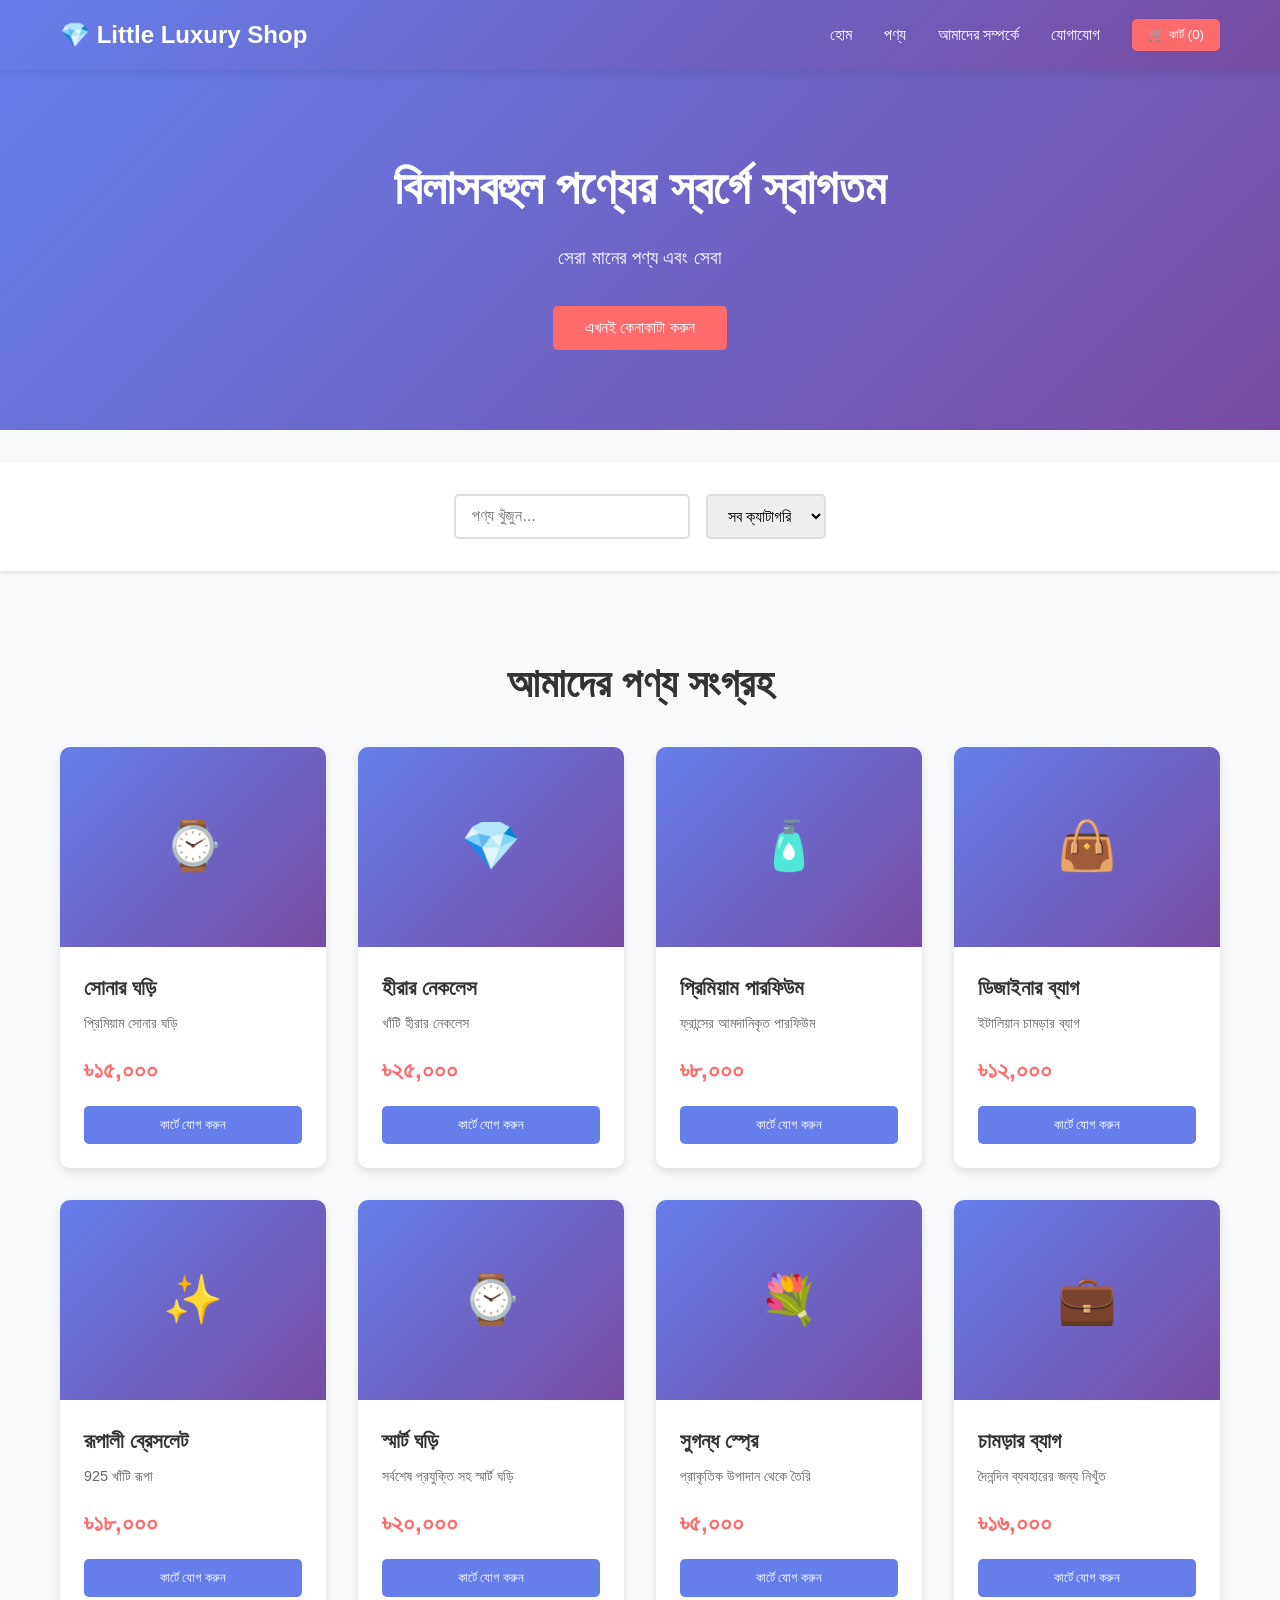
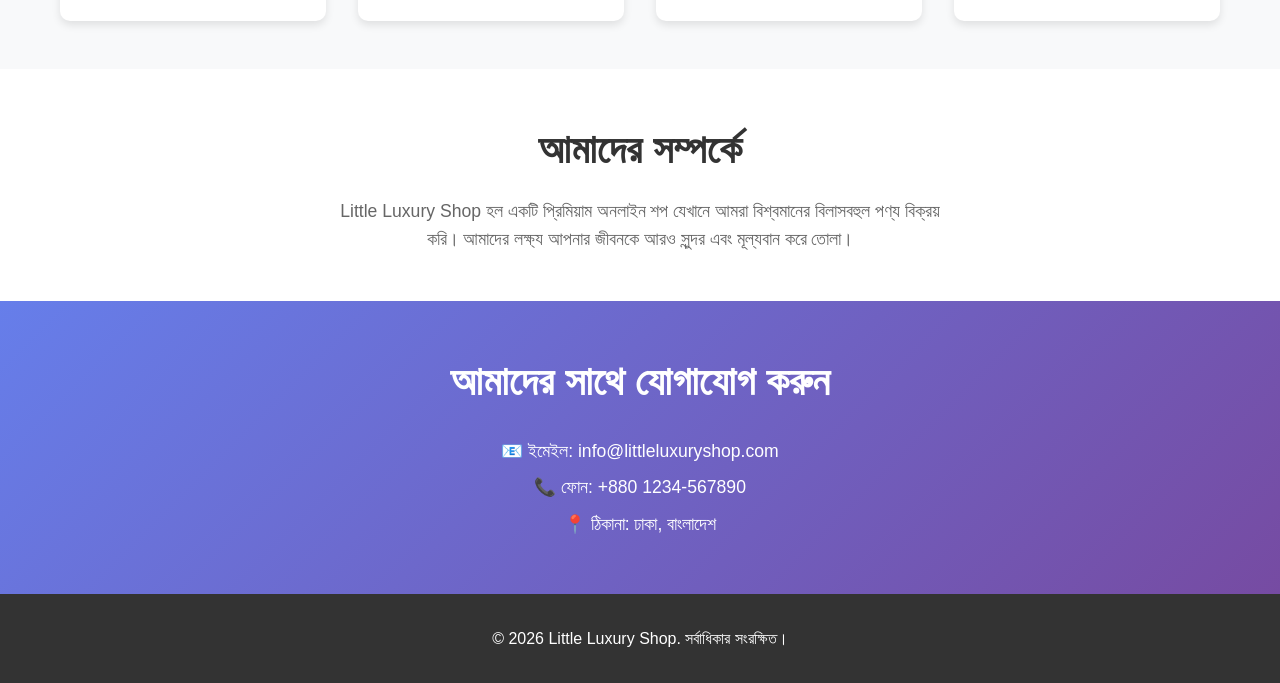
<file: index.html>
<!DOCTYPE html>
<html lang="bn">
<head>
    <meta charset="UTF-8">
    <meta name="viewport" content="width=device-width, initial-scale=1.0">
    <title>Little Luxury Shop - বিলাসবহুল পণ্যের দোকান</title>
    <link rel="stylesheet" href="style.css">
</head>
<body>
    <!-- নেভিগেশন বার -->
    <nav class="navbar">
        <div class="container">
            <div class="logo">💎 Little Luxury Shop</div>
            <div class="nav-links">
                <a href="#home">হোম</a>
                <a href="#products">পণ্য</a>
                <a href="#about">আমাদের সম্পর্কে</a>
                <a href="#contact">যোগাযোগ</a>
                <button class="cart-btn" onclick="toggleCart()">🛒 কার্ট (<span id="cart-count">0</span>)</button>
            </div>
        </div>
    </nav>

    <!-- হিরো সেকশন -->
    <section class="hero" id="home">
        <div class="hero-content">
            <h1>বিলাসবহুল পণ্যের স্বর্গে স্বাগতম</h1>
            <p>সেরা মানের পণ্য এবং সেবা</p>
            <button class="btn" onclick="document.getElementById('products').scrollIntoView({behavior: 'smooth'})">এখনই কেনাকাটা করুন</button>
        </div>
    </section>

    <!-- সার্চ এবং ফিল্টার -->
    <div class="filter-section">
        <div class="container">
            <input type="text" id="search-box" placeholder="পণ্য খুঁজুন..." onkeyup="searchProducts()">
            <select id="category-filter" onchange="filterByCategory()">
                <option value="all">সব ক্যাটাগরি</option>
                <option value="watch">ঘড়ি</option>
                <option value="jewelry">গহনা</option>
                <option value="perfume">পারফিউম</option>
                <option value="bag">ব্যাগ</option>
            </select>
        </div>
    </div>

    <!-- পণ্যের তালিকা -->
    <section class="products" id="products">
        <div class="container">
            <h2>আমাদের পণ্য সংগ্রহ</h2>
            <div class="products-grid" id="products-grid">
                <!-- পণ্যগুলি JavaScript দ্বারা যোগ করা হবে -->
            </div>
        </div>
    </section>

    <!-- শপিং কার্ট -->
    <div class="cart-modal" id="cart-modal">
        <div class="cart-content">
            <span class="close-btn" onclick="toggleCart()">&times;</span>
            <h2>আপনার শপিং কার্ট</h2>
            <div class="cart-items" id="cart-items">
                <p>কার্ট খালি আছে</p>
            </div>
            <div class="cart-total">
                <strong>মোট মূল্য: ৳<span id="total-price">0</span></strong>
            </div>
            <button class="btn" onclick="checkout()">চেকআউট করুন</button>
        </div>
    </div>

    <!-- আমাদের সম্পর্কে সেকশন -->
    <section class="about" id="about">
        <div class="container">
            <h2>আমাদের সম্পর্কে</h2>
            <p>Little Luxury Shop হল একটি প্রিমিয়াম অনলাইন শপ যেখানে আমরা বিশ্বমানের বিলাসবহুল পণ্য বিক্রয় করি। আমাদের লক্ষ্য আপনার জীবনকে আরও সুন্দর এবং মূল্যবান করে তোলা।</p>
        </div>
    </section>

    <!-- যোগাযোগ সেকশন -->
    <section class="contact" id="contact">
        <div class="container">
            <h2>আমাদের সাথে যোগাযোগ করুন</h2>
            <p>📧 ইমেইল: info@littleluxuryshop.com</p>
            <p>📞 ফোন: +880 1234-567890</p>
            <p>📍 ঠিকানা: ঢাকা, বাংলাদেশ</p>
        </div>
    </section>

    <!-- ফুটার -->
    <footer class="footer">
        <div class="container">
            <p>&copy; 2026 Little Luxury Shop. সর্বাধিকার সংরক্ষিত।</p>
        </div>
    </footer>

    <script src="script.js"></script>
</body>
</html>
</file>
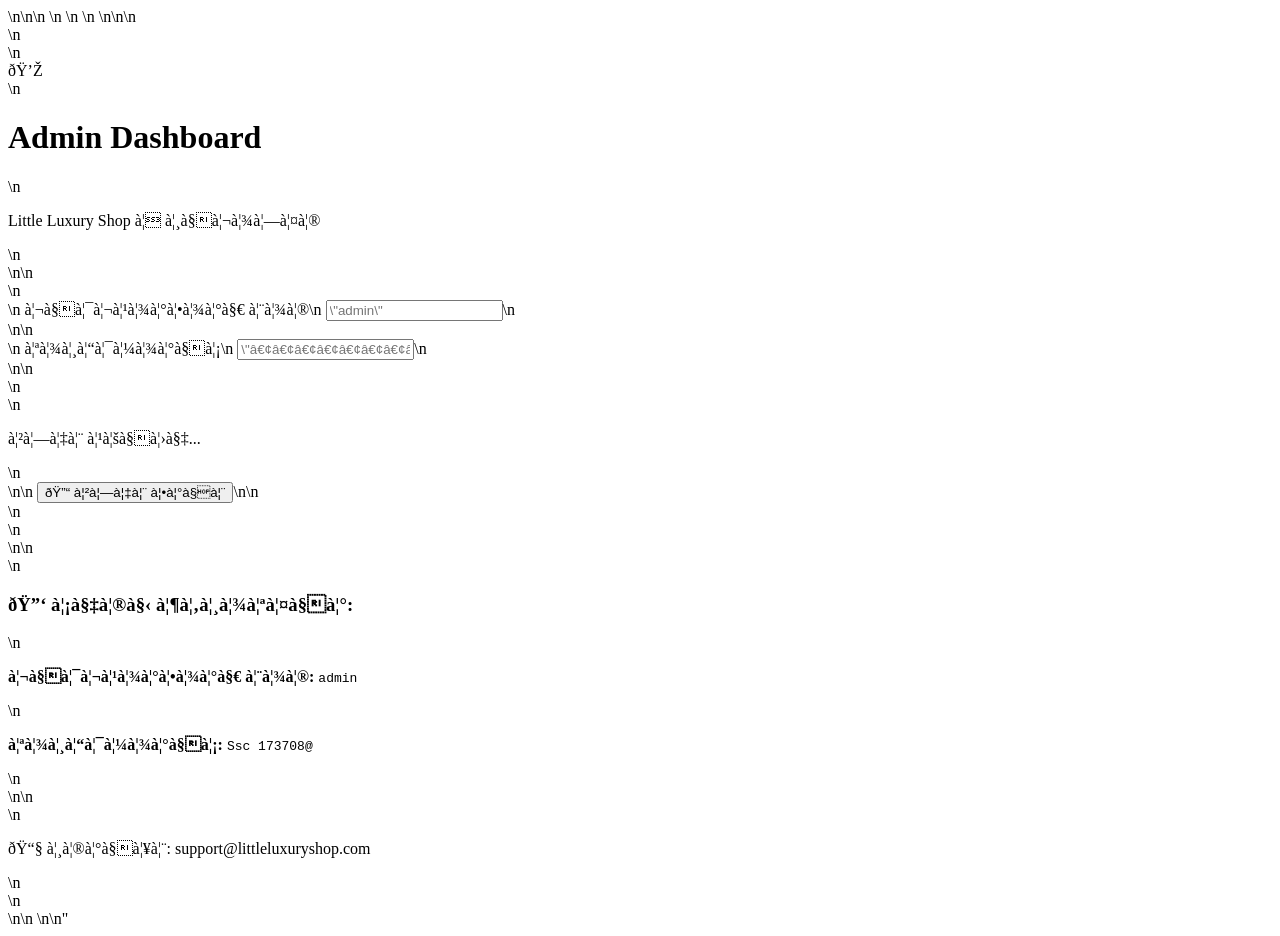
<file: admin/index.html>
<!DOCTYPE html>\n<html lang=\"bn\">\n<head>\n    <meta charset=\"UTF-8\">\n    <meta name=\"viewport\" content=\"width=device-width, initial-scale=1.0\">\n    <title>Admin Login - Little Luxury Shop</title>\n    <style>\n        * {\n            margin: 0;\n            padding: 0;\n            box-sizing: border-box;\n        }\n\n        body {\n            font-family: 'Segoe UI', 'Roboto', sans-serif;\n            background: linear-gradient(135deg, #667eea 0%, #764ba2 100%);\n            min-height: 100vh;\n            display: flex;\n            justify-content: center;\n            align-items: center;\n        }\n\n        .login-container {\n            background: white;\n            padding: 3rem;\n            border-radius: 15px;\n            box-shadow: 0 20px 60px rgba(0, 0, 0, 0.3);\n            width: 100%;\n            max-width: 400px;\n        }\n\n        .login-header {\n            text-align: center;\n            margin-bottom: 2rem;\n        }\n\n        .login-header h1 {\n            font-size: 2rem;\n            color: #333;\n            margin-bottom: 0.5rem;\n        }\n\n        .login-header p {\n            color: #999;\n            font-size: 0.9rem;\n        }\n\n        .logo {\n            font-size: 3rem;\n            margin-bottom: 1rem;\n        }\n\n        .form-group {\n            margin-bottom: 1.5rem;\n        }\n\n        .form-group label {\n            display: block;\n            margin-bottom: 0.5rem;\n            color: #555;\n            font-weight: 600;\n        }\n\n        .form-group input {\n            width: 100%;\n            padding: 0.8rem;\n            border: 2px solid #ddd;\n            border-radius: 5px;\n            font-size: 1rem;\n            transition: border-color 0.3s;\n        }\n\n        .form-group input:focus {\n            outline: none;\n            border-color: #667eea;\n        }\n\n        .login-btn {\n            width: 100%;\n            padding: 1rem;\n            background: linear-gradient(135deg, #667eea 0%, #764ba2 100%);\n            color: white;\n            border: none;\n            border-radius: 5px;\n            font-size: 1rem;\n            font-weight: 600;\n            cursor: pointer;\n            transition: transform 0.3s, box-shadow 0.3s;\n        }\n\n        .login-btn:hover {\n            transform: translateY(-2px);\n            box-shadow: 0 10px 20px rgba(102, 126, 234, 0.3);\n        }\n\n        .login-btn:active {\n            transform: translateY(0);\n        }\n\n        .error-message {\n            color: #ff6b6b;\n            font-size: 0.9rem;\n            margin-top: 1rem;\n            text-align: center;\n            display: none;\n        }\n\n        .success-message {\n            color: #4CAF50;\n            font-size: 0.9rem;\n            margin-top: 1rem;\n            text-align: center;\n            display: none;\n        }\n\n        .footer-text {\n            text-align: center;\n            margin-top: 2rem;\n            color: #999;\n            font-size: 0.9rem;\n        }\n\n        .demo-info {\n            background-color: #f0f0f0;\n            padding: 1rem;\n            border-radius: 5px;\n            margin-top: 1.5rem;\n            border-left: 4px solid #667eea;\n        }\n\n        .demo-info h3 {\n            color: #333;\n            font-size: 0.9rem;\n            margin-bottom: 0.5rem;\n        }\n\n        .demo-info p {\n            color: #666;\n            font-size: 0.85rem;\n            margin: 0.3rem 0;\n        }\n\n        .demo-info code {\n            background-color: #e0e0e0;\n            padding: 0.2rem 0.4rem;\n            border-radius: 3px;\n            font-family: monospace;\n        }\n\n        .loading {\n            display: none;\n            text-align: center;\n            color: #667eea;\n        }\n\n        .spinner {\n            border: 3px solid #f3f3f3;\n            border-top: 3px solid #667eea;\n            border-radius: 50%;\n            width: 20px;\n            height: 20px;\n            animation: spin 1s linear infinite;\n            margin: 0 auto 10px;\n        }\n\n        @keyframes spin {\n            0% { transform: rotate(0deg); }\n            100% { transform: rotate(360deg); }\n        }\n\n        @media (max-width: 480px) {\n            .login-container {\n                padding: 2rem 1.5rem;\n            }\n\n            .login-header h1 {\n                font-size: 1.5rem;\n            }\n        }\n    </style>\n</head>\n<body>\n    <div class=\"login-container\">\n        <div class=\"login-header\">\n            <div class=\"logo\">💎</div>\n            <h1>Admin Dashboard</h1>\n            <p>Little Luxury Shop এ স্বাগতম</p>\n        </div>\n\n        <form id=\"login-form\">\n            <div class=\"form-group\">\n                <label for=\"username\">ব্যবহারকারী নাম</label>\n                <input \n                    type=\"text\" \n                    id=\"username\" \n                    placeholder=\"admin\" \n                    required\n                    autocomplete=\"username\"\n                >\n            </div>\n\n            <div class=\"form-group\">\n                <label for=\"password\">পাসওয়ার্ড</label>\n                <input \n                    type=\"password\" \n                    id=\"password\" \n                    placeholder=\"••••••••\" \n                    required\n                    autocomplete=\"current-password\"\n                >\n            </div>\n\n            <div class=\"loading\" id=\"loading\">\n                <div class=\"spinner\"></div>\n                <p>লগইন হচ্ছে...</p>\n            </div>\n\n            <button type=\"submit\" class=\"login-btn\" id=\"login-btn\">🔓 লগইন করুন</button>\n\n            <div class=\"error-message\" id=\"error-message\"></div>\n            <div class=\"success-message\" id=\"success-message\"></div>\n        </form>\n\n        <div class=\"demo-info\">\n            <h3>🔑 ডেমো শংসাপত্র:</h3>\n            <p><strong>ব্যবহারকারী নাম:</strong> <code>admin</code></p>\n            <p><strong>পাসওয়ার্ড:</strong> <code>Ssc 173708@</code></p>\n        </div>\n\n        <div class=\"footer-text\">\n            <p>📧 সমর্থন: support@littleluxuryshop.com</p>\n        </div>\n    </div>\n\n    <script>\n        // Admin credentials\n        const ADMIN_USERNAME = 'admin';\n        const ADMIN_PASSWORD = 'Ssc 173708@';\n\n        document.getElementById('login-form').addEventListener('submit', function(e) {\n            e.preventDefault();\n\n            const username = document.getElementById('username').value.trim();\n            const password = document.getElementById('password').value;\n            const errorMsg = document.getElementById('error-message');\n            const successMsg = document.getElementById('success-message');\n            const loading = document.getElementById('loading');\n            const loginBtn = document.getElementById('login-btn');\n\n            // Reset messages\n            errorMsg.style.display = 'none';\n            successMsg.style.display = 'none';\n\n            // Show loading\n            loading.style.display = 'block';\n            loginBtn.disabled = true;\n\n            // Simulate server delay\n            setTimeout(() => {\n                if (username === ADMIN_USERNAME && password === ADMIN_PASSWORD) {\n                    // Login successful\n                    localStorage.setItem('loggedInUser', username);\n                    successMsg.textContent = '✅ লগইন সফল! পুনঃনির্দেশিত হচ্ছে...';\n                    successMsg.style.display = 'block';\n                    \n                    setTimeout(() => {\n                        window.location.href = 'dashboard.html';\n                    }, 1500);\n                } else {\n                    // Login failed\n                    errorMsg.textContent = '❌ ব্যবহারকারী নাম বা পাসওয়ার্ড ভুল!';\n                    errorMsg.style.display = 'block';\n                    loading.style.display = 'none';\n                    loginBtn.disabled = false;\n                    document.getElementById('password').value = '';\n                }\n            }, 1000);\n        });\n\n        // Check if already logged in\n        window.addEventListener('load', () => {\n            const loggedInUser = localStorage.getItem('loggedInUser');\n            if (loggedInUser) {\n                window.location.href = 'dashboard.html';\n            }\n        });\n    </script>\n</body>\n</html>"
</file>
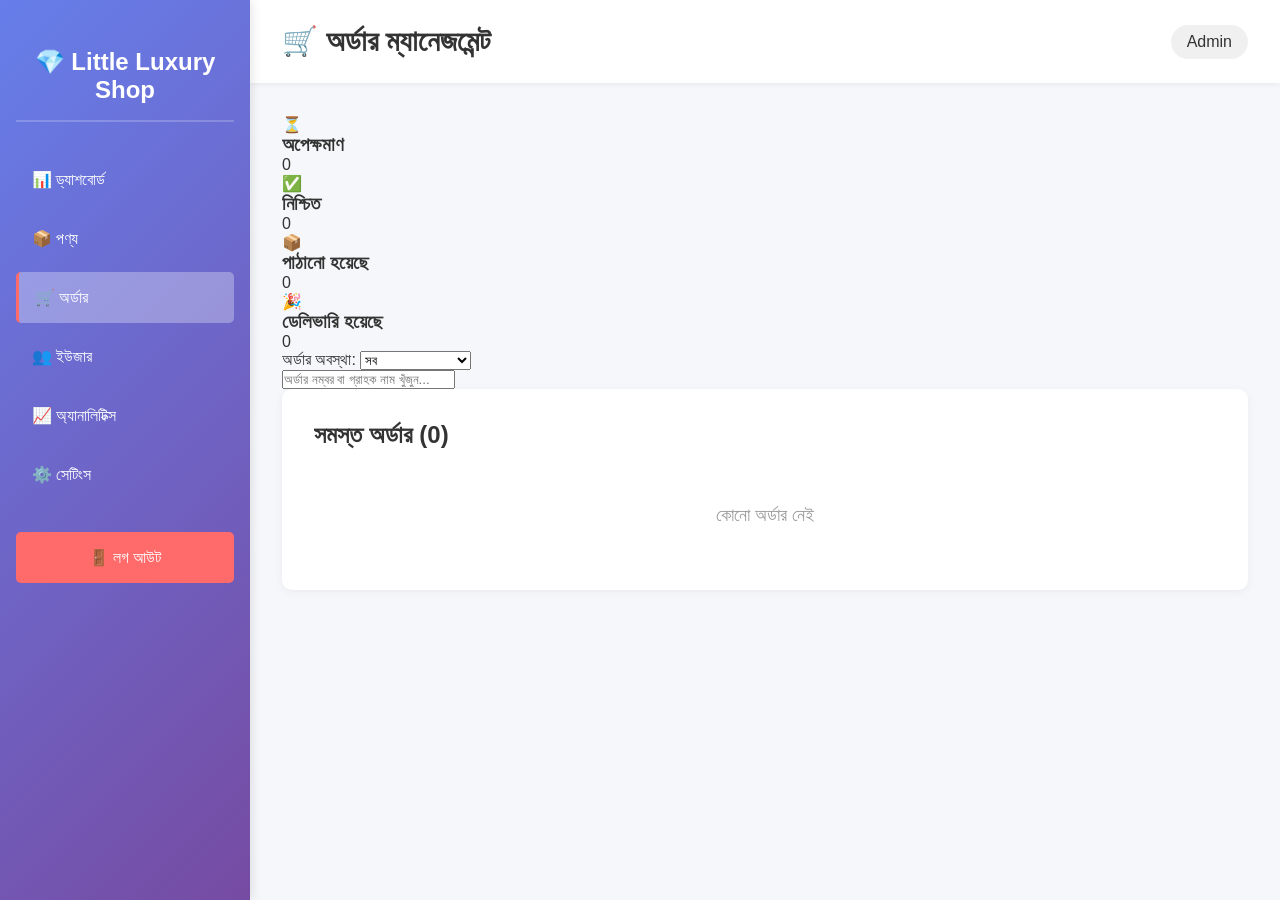
<file: admin/orders.html>
<!DOCTYPE html>
<html lang="bn">
<head>
    <meta charset="UTF-8">
    <meta name="viewport" content="width=device-width, initial-scale=1.0">
    <title>অর্ডার ম্যানেজমেন্ট - Admin Dashboard</title>
    <link rel="stylesheet" href="styles.css">
</head>
<body>
    <div class="admin-container">
        <!-- সাইডবার -->
        <aside class="sidebar">
            <div class="logo">💎 Little Luxury Shop</div>
            <nav class="nav-menu">
                <a href="dashboard.html" class="nav-item">📊 ড্যাশবোর্ড</a>
                <a href="products.html" class="nav-item">📦 পণ্য</a>
                <a href="orders.html" class="nav-item active">🛒 অর্ডার</a>
                <a href="users.html" class="nav-item">👥 ইউজার</a>
                <a href="analytics.html" class="nav-item">📈 অ্যানালিটিক্স</a>
                <a href="settings.html" class="nav-item">⚙️ সেটিংস</a>
            </nav>
            <button onclick="logout()" class="logout-btn">🚪 লগ আউট</button>
        </aside>

        <!-- মূল কন্টেন্ট -->
        <main class="main-content">
            <header class="top-bar">
                <h1>🛒 অর্ডার ম্যানেজমেন্ট</h1>
                <div class="user-info">
                    <span id="username">Admin</span>
                </div>
            </header>

            <div class="content-area">
                <!-- অর্ডার স্ট্যাটাস সামারি -->
                <div class="status-cards">
                    <div class="status-card pending">
                        <div class="status-icon">⏳</div>
                        <div class="status-info">
                            <h3>অপেক্ষমাণ</h3>
                            <p id="pending-count">0</p>
                        </div>
                    </div>
                    <div class="status-card confirmed">
                        <div class="status-icon">✅</div>
                        <div class="status-info">
                            <h3>নিশ্চিত</h3>
                            <p id="confirmed-count">0</p>
                        </div>
                    </div>
                    <div class="status-card shipped">
                        <div class="status-icon">📦</div>
                        <div class="status-info">
                            <h3>পাঠানো হয়েছে</h3>
                            <p id="shipped-count">0</p>
                        </div>
                    </div>
                    <div class="status-card delivered">
                        <div class="status-icon">🎉</div>
                        <div class="status-info">
                            <h3>ডেলিভারি হয়েছে</h3>
                            <p id="delivered-count">0</p>
                        </div>
                    </div>
                </div>

                <!-- অর্ডার ফিল্টার -->
                <div class="filter-section">
                    <div class="filter-group">
                        <label>অর্ডার অবস্থা:</label>
                        <select id="status-filter">
                            <option value="">সব</option>
                            <option value="pending">⏳ অপেক্ষমাণ</option>
                            <option value="confirmed">✅ নিশ্চিত</option>
                            <option value="shipped">📦 পাঠানো হয়েছে</option>
                            <option value="delivered">🎉 ডেলিভারি হয়েছে</option>
                        </select>
                    </div>
                    <div class="filter-group">
                        <input type="text" id="search-orders" placeholder="অর্ডার নম্বর বা গ্রাহক নাম খুঁজুন...">
                    </div>
                </div>

                <!-- অর্ডার টেবিল -->
                <div class="list-section">
                    <h2>সমস্ত অর্ডার (<span id="order-count">0</span>)</h2>
                    <div class="orders-container" id="orders-container">
                        <p class="empty-message">কোনো অর্ডার নেই</p>
                    </div>
                </div>
            </div>
        </main>
    </div>

    <!-- অর্ডার বিস্তারিত মোডাল -->
    <div id="order-detail-modal" class="modal">
        <div class="modal-content">
            <span class="close-btn" onclick="closeOrderModal()">&times;</span>
            <h2>অর্ডার বিস্তারিত</h2>
            
            <div class="order-detail-box">
                <div class="detail-row">
                    <label>অর্ডার ID:</label>
                    <span id="detail-order-id"></span>
                </div>
                <div class="detail-row">
                    <label>গ্রাহক নাম:</label>
                    <span id="detail-customer-name"></span>
                </div>
                <div class="detail-row">
                    <label>ইমেইল:</label>
                    <span id="detail-customer-email"></span>
                </div>
                <div class="detail-row">
                    <label>ফোন:</label>
                    <span id="detail-customer-phone"></span>
                </div>
                <div class="detail-row">
                    <label>ঠিকানা:</label>
                    <span id="detail-customer-address"></span>
                </div>
                <div class="detail-row">
                    <label>মোট টাকা:</label>
                    <span id="detail-total-amount"></span>
                </div>
                <div class="detail-row">
                    <label>অর্ডার অবস্থা:</label>
                    <select id="status-select">
                        <option value="pending">⏳ অপেক্ষমাণ</option>
                        <option value="confirmed">✅ নিশ্চিত</option>
                        <option value="shipped">📦 পাঠানো হয়েছে</option>
                        <option value="delivered">🎉 ডেলিভারি হয়েছে</option>
                    </select>
                </div>
            </div>

            <h3>পণ্য তালিকা</h3>
            <div id="order-items-list" class="items-list"></div>

            <div class="modal-actions">
                <button class="btn btn-primary" onclick="saveOrderStatus()">💾 স্ট্যাটাস সংরক্ষণ করুন</button>
                <button class="btn btn-danger" onclick="deleteOrder()">🗑️ অর্ডার মুছুন</button>
            </div>
        </div>
    </div>

    <script src="config.js"></script>
    <script src="orders.js"></script>
</body>
</html>
</file>
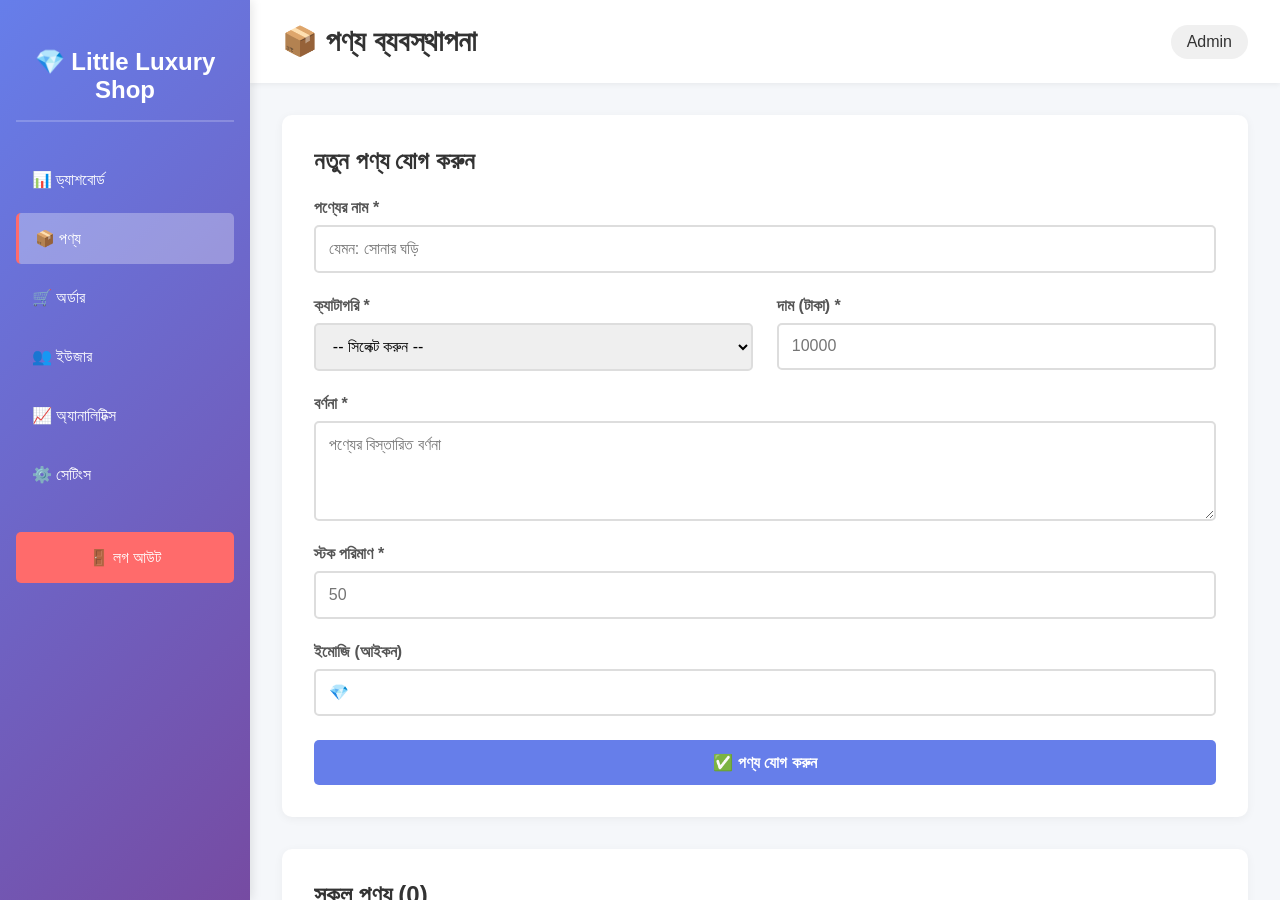
<file: admin/products.html>
<!DOCTYPE html>
<html lang="bn">
<head>
    <meta charset="UTF-8">
    <meta name="viewport" content="width=device-width, initial-scale=1.0">
    <title>পণ্য ব্যবস্থাপনা - Admin Dashboard</title>
    <link rel="stylesheet" href="styles.css">
</head>
<body>
    <div class="admin-container">
        <!-- সাইডবার -->
        <aside class="sidebar">
            <div class="logo">💎 Little Luxury Shop</div>
            <nav class="nav-menu">
                <a href="index.html" class="nav-item">📊 ড্যাশবোর্ড</a>
                <a href="products.html" class="nav-item active">📦 পণ্য</a>
                <a href="orders.html" class="nav-item">🛒 অর্ডার</a>
                <a href="users.html" class="nav-item">👥 ইউজার</a>
                <a href="analytics.html" class="nav-item">📈 অ্যানালিটিক্স</a>
                <a href="settings.html" class="nav-item">⚙️ সেটিংস</a>
            </nav>
            <button onclick="logout()" class="logout-btn">🚪 লগ আউট</button>
        </aside>

        <!-- মূল কন্টেন্ট -->
        <main class="main-content">
            <header class="top-bar">
                <h1>📦 পণ্য ব্যবস্থাপনা</h1>
                <div class="user-info">
                    <span id="username">Admin</span>
                </div>
            </header>

            <div class="content-area">
                <!-- নতুন পণ্য যোগ করার ফর্ম -->
                <div class="form-section">
                    <h2>নতুন পণ্য যোগ করুন</h2>
                    <form id="product-form" class="product-form">
                        <div class="form-group">
                            <label>পণ্যের নাম *</label>
                            <input type="text" id="product-name" required placeholder="যেমন: সোনার ঘড়ি">
                        </div>

                        <div class="form-row">
                            <div class="form-group">
                                <label>ক্যাটাগরি *</label>
                                <select id="product-category" required>
                                    <option value="">-- সিলেক্ট করুন --</option>
                                    <option value="watch">⌚ ঘড়ি</option>
                                    <option value="jewelry">💎 গহনা</option>
                                    <option value="perfume">🌸 পারফিউম</option>
                                    <option value="bag">👜 ব্যাগ</option>
                                </select>
                            </div>

                            <div class="form-group">
                                <label>দাম (টাকা) *</label>
                                <input type="number" id="product-price" required placeholder="10000">
                            </div>
                        </div>

                        <div class="form-group">
                            <label>বর্ণনা *</label>
                            <textarea id="product-description" required placeholder="পণ্যের বিস্তারিত বর্ণনা"></textarea>
                        </div>

                        <div class="form-group">
                            <label>স্টক পরিমাণ *</label>
                            <input type="number" id="product-stock" required placeholder="50">
                        </div>

                        <div class="form-group">
                            <label>ইমোজি (আইকন)</label>
                            <input type="text" id="product-emoji" placeholder="💎" maxlength="2">
                        </div>

                        <button type="submit" class="btn btn-primary">✅ পণ্য যোগ করুন</button>
                    </form>
                </div>

                <!-- পণ্য তালিকা -->
                <div class="list-section">
                    <h2>সকল পণ্য (<span id="product-count">0</span>)</h2>
                    <div class="search-bar">
                        <input type="text" id="search-products" placeholder="পণ্য খুঁজুন...">
                    </div>
                    <div class="products-table" id="products-container">
                        <p class="empty-message">কোনো পণ্য নেই</p>
                    </div>
                </div>
            </div>
        </main>
    </div>

    <!-- এডিট মোডাল -->
    <div id="edit-modal" class="modal">
        <div class="modal-content">
            <span class="close-btn" onclick="closeEditModal()">&times;</span>
            <h2>পণ্য সম্পাদন করুন</h2>
            <form id="edit-form" class="product-form">
                <input type="hidden" id="edit-product-id">
                
                <div class="form-group">
                    <label>পণ্যের নাম *</label>
                    <input type="text" id="edit-product-name" required>
                </div>

                <div class="form-row">
                    <div class="form-group">
                        <label>ক্যাটাগরি *</label>
                        <select id="edit-product-category" required>
                            <option value="watch">⌚ ঘড়ি</option>
                            <option value="jewelry">💎 গহনা</option>
                            <option value="perfume">🌸 পারফিউম</option>
                            <option value="bag">👜 ব্যাগ</option>
                        </select>
                    </div>

                    <div class="form-group">
                        <label>দাম (টাকা) *</label>
                        <input type="number" id="edit-product-price" required>
                    </div>
                </div>

                <div class="form-group">
                    <label>বর্ণনা *</label>
                    <textarea id="edit-product-description" required></textarea>
                </div>

                <div class="form-group">
                    <label>স্টক পরিমাণ *</label>
                    <input type="number" id="edit-product-stock" required>
                </div>

                <button type="submit" class="btn btn-primary">✅ পরিবর্তন সংরক্ষণ করুন</button>
            </form>
        </div>
    </div>

    <script src="config.js"></script>
    <script src="products.js"></script>
</body>
</html>
</file>
<file: style.css>
* {
    margin: 0;
    padding: 0;
    box-sizing: border-box;
}

body {
    font-family: 'Segoe UI', Tahoma, Geneva, Verdana, sans-serif;
    line-height: 1.6;
    color: #333;
    background-color: #f8f9fa;
}

.container {
    max-width: 1200px;
    margin: 0 auto;
    padding: 0 20px;
}

/* নেভিগেশন বার */
.navbar {
    background: linear-gradient(135deg, #667eea 0%, #764ba2 100%);
    color: white;
    padding: 1rem 0;
    position: sticky;
    top: 0;
    z-index: 100;
    box-shadow: 0 2px 10px rgba(0, 0, 0, 0.1);
}

.navbar .container {
    display: flex;
    justify-content: space-between;
    align-items: center;
}

.logo {
    font-size: 1.5rem;
    font-weight: bold;
}

.nav-links {
    display: flex;
    gap: 2rem;
    align-items: center;
}

.nav-links a {
    color: white;
    text-decoration: none;
    transition: opacity 0.3s;
}

.nav-links a:hover {
    opacity: 0.8;
}

.cart-btn {
    background-color: #ff6b6b;
    color: white;
    border: none;
    padding: 0.5rem 1rem;
    border-radius: 5px;
    cursor: pointer;
    transition: background-color 0.3s;
}

.cart-btn:hover {
    background-color: #ff5252;
}

/* হিরো সেকশন */
.hero {
    background: linear-gradient(135deg, #667eea 0%, #764ba2 100%);
    color: white;
    padding: 5rem 2rem;
    text-align: center;
}

.hero-content h1 {
    font-size: 3rem;
    margin-bottom: 1rem;
}

.hero-content p {
    font-size: 1.2rem;
    margin-bottom: 2rem;
}

.btn {
    background-color: #ff6b6b;
    color: white;
    border: none;
    padding: 0.8rem 2rem;
    font-size: 1rem;
    border-radius: 5px;
    cursor: pointer;
    transition: background-color 0.3s;
}

.btn:hover {
    background-color: #ff5252;
}

/* ফিল্টার সেকশন */
.filter-section {
    background-color: white;
    padding: 2rem 0;
    margin: 2rem 0;
    box-shadow: 0 2px 5px rgba(0, 0, 0, 0.1);
}

.filter-section .container {
    display: flex;
    gap: 1rem;
    justify-content: center;
}

#search-box,
#category-filter {
    padding: 0.7rem 1rem;
    border: 2px solid #ddd;
    border-radius: 5px;
    font-size: 1rem;
    transition: border-color 0.3s;
}

#search-box:focus,
#category-filter:focus {
    outline: none;
    border-color: #667eea;
}

/* পণ্য সেকশন */
.products {
    padding: 3rem 0;
}

.products h2 {
    text-align: center;
    font-size: 2.5rem;
    margin-bottom: 2rem;
    color: #333;
}

.products-grid {
    display: grid;
    grid-template-columns: repeat(auto-fill, minmax(250px, 1fr));
    gap: 2rem;
}

.product-card {
    background: white;
    border-radius: 10px;
    overflow: hidden;
    box-shadow: 0 4px 8px rgba(0, 0, 0, 0.1);
    transition: transform 0.3s, box-shadow 0.3s;
}

.product-card:hover {
    transform: translateY(-10px);
    box-shadow: 0 8px 16px rgba(0, 0, 0, 0.2);
}

.product-image {
    width: 100%;
    height: 200px;
    background: linear-gradient(135deg, #667eea 0%, #764ba2 100%);
    display: flex;
    align-items: center;
    justify-content: center;
    font-size: 3rem;
}

.product-info {
    padding: 1.5rem;
}

.product-info h3 {
    font-size: 1.3rem;
    margin-bottom: 0.5rem;
    color: #333;
}

.product-info p {
    color: #666;
    font-size: 0.9rem;
    margin-bottom: 1rem;
}

.product-price {
    font-size: 1.5rem;
    color: #ff6b6b;
    font-weight: bold;
    margin-bottom: 1rem;
}

.add-to-cart-btn {
    width: 100%;
    background-color: #667eea;
    color: white;
    border: none;
    padding: 0.7rem;
    border-radius: 5px;
    cursor: pointer;
    transition: background-color 0.3s;
}

.add-to-cart-btn:hover {
    background-color: #764ba2;
}

/* শপিং কার্ট মোডাল */
.cart-modal {
    display: none;
    position: fixed;
    top: 0;
    left: 0;
    width: 100%;
    height: 100%;
    background-color: rgba(0, 0, 0, 0.5);
    z-index: 200;
    justify-content: center;
    align-items: center;
}

.cart-modal.active {
    display: flex;
}

.cart-content {
    background: white;
    padding: 2rem;
    border-radius: 10px;
    width: 90%;
    max-width: 500px;
    max-height: 80vh;
    overflow-y: auto;
    box-shadow: 0 10px 40px rgba(0, 0, 0, 0.2);
}

.close-btn {
    float: right;
    font-size: 2rem;
    cursor: pointer;
    color: #999;
    transition: color 0.3s;
}

.close-btn:hover {
    color: #333;
}

.cart-items {
    margin: 1.5rem 0;
    min-height: 100px;
}

.cart-item {
    display: flex;
    justify-content: space-between;
    align-items: center;
    padding: 1rem 0;
    border-bottom: 1px solid #ddd;
}

.cart-item-info {
    flex: 1;
}

.cart-item-name {
    font-weight: bold;
    color: #333;
}

.cart-item-price {
    color: #666;
    font-size: 0.9rem;
}

.cart-item-quantity {
    display: flex;
    align-items: center;
    gap: 0.5rem;
}

.cart-item-quantity button {
    background-color: #667eea;
    color: white;
    border: none;
    width: 25px;
    height: 25px;
    border-radius: 3px;
    cursor: pointer;
}

.remove-btn {
    background-color: #ff6b6b !important;
    padding: 0.3rem 0.8rem;
    border-radius: 3px;
    cursor: pointer;
    margin-left: auto;
}

.cart-total {
    background-color: #f0f0f0;
    padding: 1rem;
    border-radius: 5px;
    text-align: right;
    margin: 1rem 0;
    font-size: 1.2rem;
}

/* আমাদের সম্পর্কে সেকশন */
.about {
    background-color: white;
    padding: 3rem 0;
    text-align: center;
}

.about h2 {
    font-size: 2.5rem;
    margin-bottom: 1rem;
    color: #333;
}

.about p {
    font-size: 1.1rem;
    color: #666;
    max-width: 600px;
    margin: 0 auto;
}

/* যোগাযোগ সেকশন */
.contact {
    background: linear-gradient(135deg, #667eea 0%, #764ba2 100%);
    color: white;
    padding: 3rem 0;
    text-align: center;
}

.contact h2 {
    font-size: 2.5rem;
    margin-bottom: 1.5rem;
}

.contact p {
    font-size: 1.1rem;
    margin-bottom: 0.5rem;
}

/* ফুটার */
.footer {
    background-color: #333;
    color: white;
    text-align: center;
    padding: 2rem 0;
}

/* রেসপন্সিভ ডিজাইন */
@media (max-width: 768px) {
    .nav-links {
        gap: 1rem;
        flex-wrap: wrap;
    }

    .hero-content h1 {
        font-size: 2rem;
    }

    .products-grid {
        grid-template-columns: 1fr;
    }

    .filter-section .container {
        flex-direction: column;
    }

    #search-box,
    #category-filter {
        width: 100%;
    }
}
</file>
<file: admin/styles.css>
* {
    margin: 0;
    padding: 0;
    box-sizing: border-box;
}

body {
    font-family: 'Segoe UI', 'Roboto', sans-serif;
    background-color: #f5f7fa;
    color: #333;
}

/* Admin Container */
.admin-container {
    display: flex;
    height: 100vh;
}

/* Sidebar */
.sidebar {
    width: 250px;
    background: linear-gradient(135deg, #667eea 0%, #764ba2 100%);
    color: white;
    padding: 2rem 1rem;
    position: fixed;
    height: 100vh;
    overflow-y: auto;
    box-shadow: 2px 0 10px rgba(0, 0, 0, 0.1);
}

.sidebar .logo {
    font-size: 1.5rem;
    font-weight: bold;
    margin-bottom: 2rem;
    padding: 1rem;
    text-align: center;
    border-bottom: 2px solid rgba(255, 255, 255, 0.2);
}

.nav-menu {
    display: flex;
    flex-direction: column;
    gap: 0.5rem;
    margin-bottom: 2rem;
}

.nav-item {
    display: block;
    padding: 1rem;
    color: white;
    text-decoration: none;
    border-radius: 5px;
    transition: all 0.3s;
    cursor: pointer;
}

.nav-item:hover {
    background-color: rgba(255, 255, 255, 0.2);
}

.nav-item.active {
    background-color: rgba(255, 255, 255, 0.3);
    border-left: 3px solid #ff6b6b;
}

.logout-btn {
    width: 100%;
    padding: 1rem;
    background-color: #ff6b6b;
    color: white;
    border: none;
    border-radius: 5px;
    cursor: pointer;
    font-size: 1rem;
    transition: background-color 0.3s;
}

.logout-btn:hover {
    background-color: #ff5252;
}

/* Main Content */
.main-content {
    margin-left: 250px;
    flex: 1;
    display: flex;
    flex-direction: column;
    overflow: hidden;
}

.top-bar {
    background: white;
    padding: 1.5rem 2rem;
    box-shadow: 0 2px 5px rgba(0, 0, 0, 0.05);
    display: flex;
    justify-content: space-between;
    align-items: center;
}

.top-bar h1 {
    font-size: 1.8rem;
    color: #333;
}

.user-info {
    background: #f0f0f0;
    padding: 0.5rem 1rem;
    border-radius: 20px;
    font-weight: 500;
}

.content-area {
    flex: 1;
    overflow-y: auto;
    padding: 2rem;
}

/* Form Styles */
.form-section {
    background: white;
    padding: 2rem;
    border-radius: 10px;
    box-shadow: 0 2px 10px rgba(0, 0, 0, 0.05);
    margin-bottom: 2rem;
}

.form-section h2 {
    margin-bottom: 1.5rem;
    color: #333;
    font-size: 1.5rem;
}

.product-form {
    display: flex;
    flex-direction: column;
    gap: 1.5rem;
}

.form-group {
    display: flex;
    flex-direction: column;
}

.form-group label {
    margin-bottom: 0.5rem;
    font-weight: 600;
    color: #555;
}

.form-group input,
.form-group select,
.form-group textarea {
    padding: 0.8rem;
    border: 2px solid #ddd;
    border-radius: 5px;
    font-size: 1rem;
    transition: border-color 0.3s;
    font-family: inherit;
}

.form-group input:focus,
.form-group select:focus,
.form-group textarea:focus {
    outline: none;
    border-color: #667eea;
}

.form-group textarea {
    resize: vertical;
    min-height: 100px;
}

.form-row {
    display: grid;
    grid-template-columns: 1fr 1fr;
    gap: 1.5rem;
}

/* Buttons */
.btn {
    padding: 0.8rem 1.5rem;
    border: none;
    border-radius: 5px;
    font-size: 1rem;
    cursor: pointer;
    transition: all 0.3s;
    font-weight: 600;
}

.btn-primary {
    background-color: #667eea;
    color: white;
}

.btn-primary:hover {
    background-color: #764ba2;
}

.btn-small {
    padding: 0.5rem 1rem;
    font-size: 0.9rem;
    margin-right: 0.5rem;
}

.btn-edit {
    background-color: #4CAF50;
    color: white;
}

.btn-edit:hover {
    background-color: #45a049;
}

.btn-delete {
    background-color: #ff6b6b;
    color: white;
}

.btn-delete:hover {
    background-color: #ff5252;
}

/* List Section */
.list-section {
    background: white;
    padding: 2rem;
    border-radius: 10px;
    box-shadow: 0 2px 10px rgba(0, 0, 0, 0.05);
}

.list-section h2 {
    margin-bottom: 1.5rem;
    color: #333;
    font-size: 1.5rem;
}

.search-bar {
    margin-bottom: 1.5rem;
}

.search-bar input {
    width: 100%;
    padding: 0.8rem;
    border: 2px solid #ddd;
    border-radius: 5px;
    font-size: 1rem;
}

.search-bar input:focus {
    outline: none;
    border-color: #667eea;
}

/* Table Styles */
.data-table {
    width: 100%;
    border-collapse: collapse;
    margin-top: 1rem;
}

.data-table thead {
    background-color: #f8f9fa;
    border-bottom: 2px solid #ddd;
}

.data-table th {
    padding: 1rem;
    text-align: left;
    font-weight: 600;
    color: #555;
}

.data-table td {
    padding: 1rem;
    border-bottom: 1px solid #eee;
}

.data-table tbody tr:hover {
    background-color: #f8f9fa;
}

.empty-message {
    text-align: center;
    padding: 2rem;
    color: #999;
    font-size: 1.1rem;
}

/* Modal Styles */
.modal {
    display: none;
    position: fixed;
    top: 0;
    left: 0;
    width: 100%;
    height: 100%;
    background-color: rgba(0, 0, 0, 0.5);
    z-index: 1000;
    justify-content: center;
    align-items: center;
}

.modal-content {
    background: white;
    padding: 2rem;
    border-radius: 10px;
    width: 90%;
    max-width: 500px;
    max-height: 90vh;
    overflow-y: auto;
    box-shadow: 0 10px 40px rgba(0, 0, 0, 0.3);
}

.modal-content h2 {
    margin-bottom: 1.5rem;
    color: #333;
}

.close-btn {
    float: right;
    font-size: 2rem;
    cursor: pointer;
    color: #999;
    transition: color 0.3s;
}

.close-btn:hover {
    color: #333;
}

/* Responsive */
@media (max-width: 768px) {
    .sidebar {
        width: 200px;
    }

    .main-content {
        margin-left: 200px;
    }

    .form-row {
        grid-template-columns: 1fr;
    }

    .content-area {
        padding: 1rem;
    }

    .data-table {
        font-size: 0.9rem;
    }

    .data-table th,
    .data-table td {
        padding: 0.5rem;
    }
}
</file>
